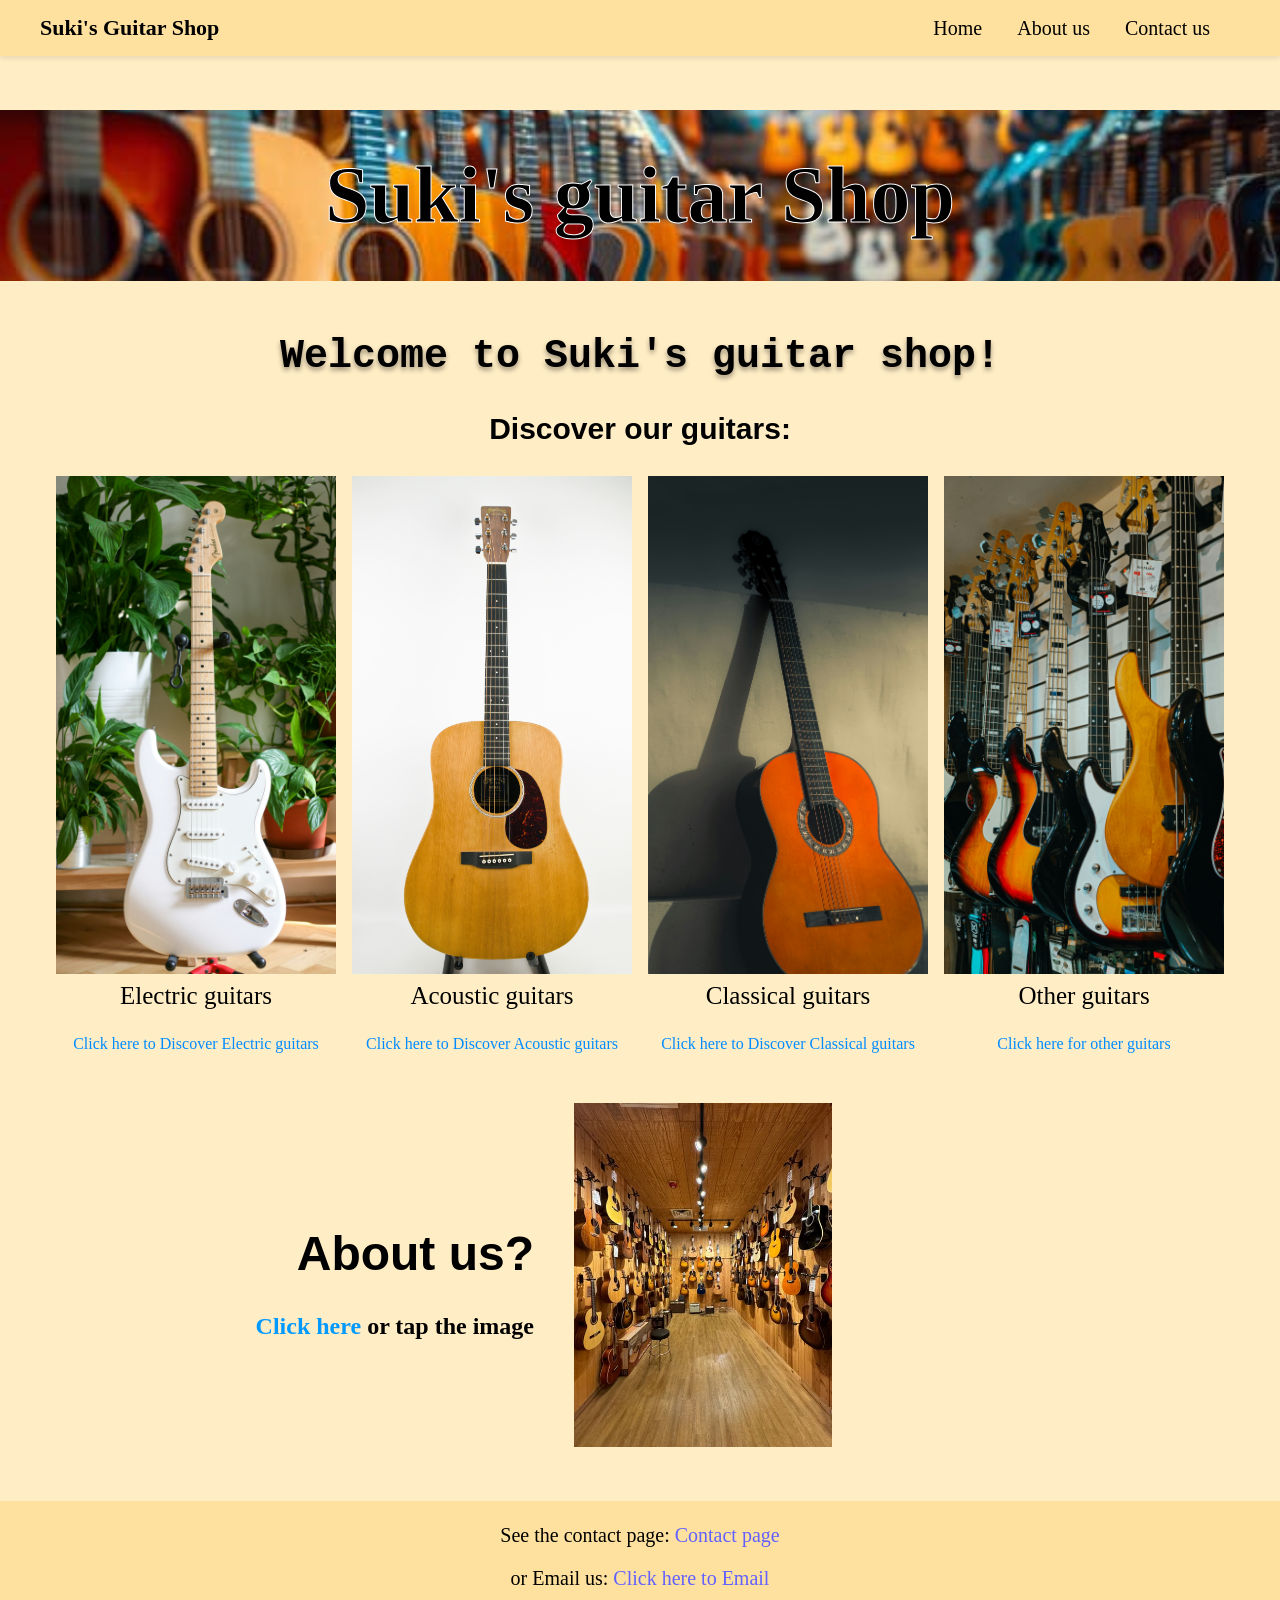
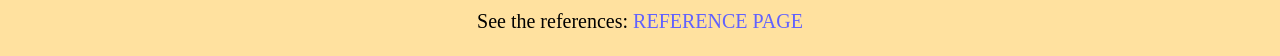
<file: index.html>
<!DOCTYPE html>
<html>
    <head>
        <title>Suki's Guitar Shop - since 2010</title>
        <link rel="stylesheet" href="guitar.css" type="text/css" />
    </head>

<body>
    
    <header class="header">
        <div class="header-container">
            <h1 class="logo"><a href="index.html">Suki's Guitar Shop</a></h1>
            
            <!--The navigation menus-->
            <nav class="nav">
                <ul class="nav-list">
                    <li class="nav-item"><a href="index.html">Home</a></li>
                    <li class="nav-item"><a href="info.html">About us</a></li>
                    <li class="nav-item"><a href="contact.html">Contact us</a></li>
                </ul>
            </nav>
        </div>
    </header>

    <div class="index-instruments">
        <h1>Suki's guitar Shop</h1>
        <h2>Welcome to Suki's guitar shop!</h2>
        <h3>Discover our guitars:</h3>
        <div class="image-list"> <!--I learn how to use class on web-->

            <div class="image-item"> <!--Electric-->
                <a href="electric.html"><img class="image-list-item" src="images/electric.jpg" alt="Electric guitars"></a>
                <p>Electric guitars</p>
                <a href="electric.html">Click here to Discover Electric guitars</a>
            </div>

            <div class="image-item"> <!--Acoustic-->
                <a href="acoustic.html"><img class="image-list-item" src="images/acoustic.jpg" alt="Acoustic guitars"></a>
                <p>Acoustic guitars</p>
                <a href="acoustic.html">Click here to Discover Acoustic guitars</a>
            </div>

            <div class="image-item"> <!--Classical-->
                <a href="classical.html"><img class="image-list-item" src="images/classical.jpg" alt="Classical guitars"></a>
                <p>Classical guitars</p>
                <a href="classical.html">Click here to Discover Classical guitars</a>
            </div>

            <div class="image-item"> <!--Others-->
                <a href="other.html"><img class="image-list-item" src="images/other-bass.jpg" alt="Other guitars"></a>
                <p>Other guitars</p>
                <a href="other.html">Click here for other guitars</a>
            </div>
        </div>
    </div>

    <div class="index-us"><!--navigation to the info page from the index.html-->

        <div class="index-us-texts">
            <h1>About us?</h1>
            <h2><a href="info.html">Click here</a> or tap the image</h2>
        </div>

        <div class="index-us-image">
            <a href="info.html"><img src="images/many-guitars-photo.avif" alt="Our Guitar Shop image"></a>
        </div>

    </div> 

    <div class="footer"><!--Footer starting-->
        <p>See the contact page: <a href="contact.html">Contact page</a></p>
        <p>or Email us: <a href="mailto:sukisguitarshop@mail.com?subject=Contact from Suki's Guitar Shop website">Click here to Email</a></p>
        <p>See the references: <a href="ref.html">REFERENCE PAGE</a></p>
    </div><!--Footer ending-->

</body>
</html>
</file>
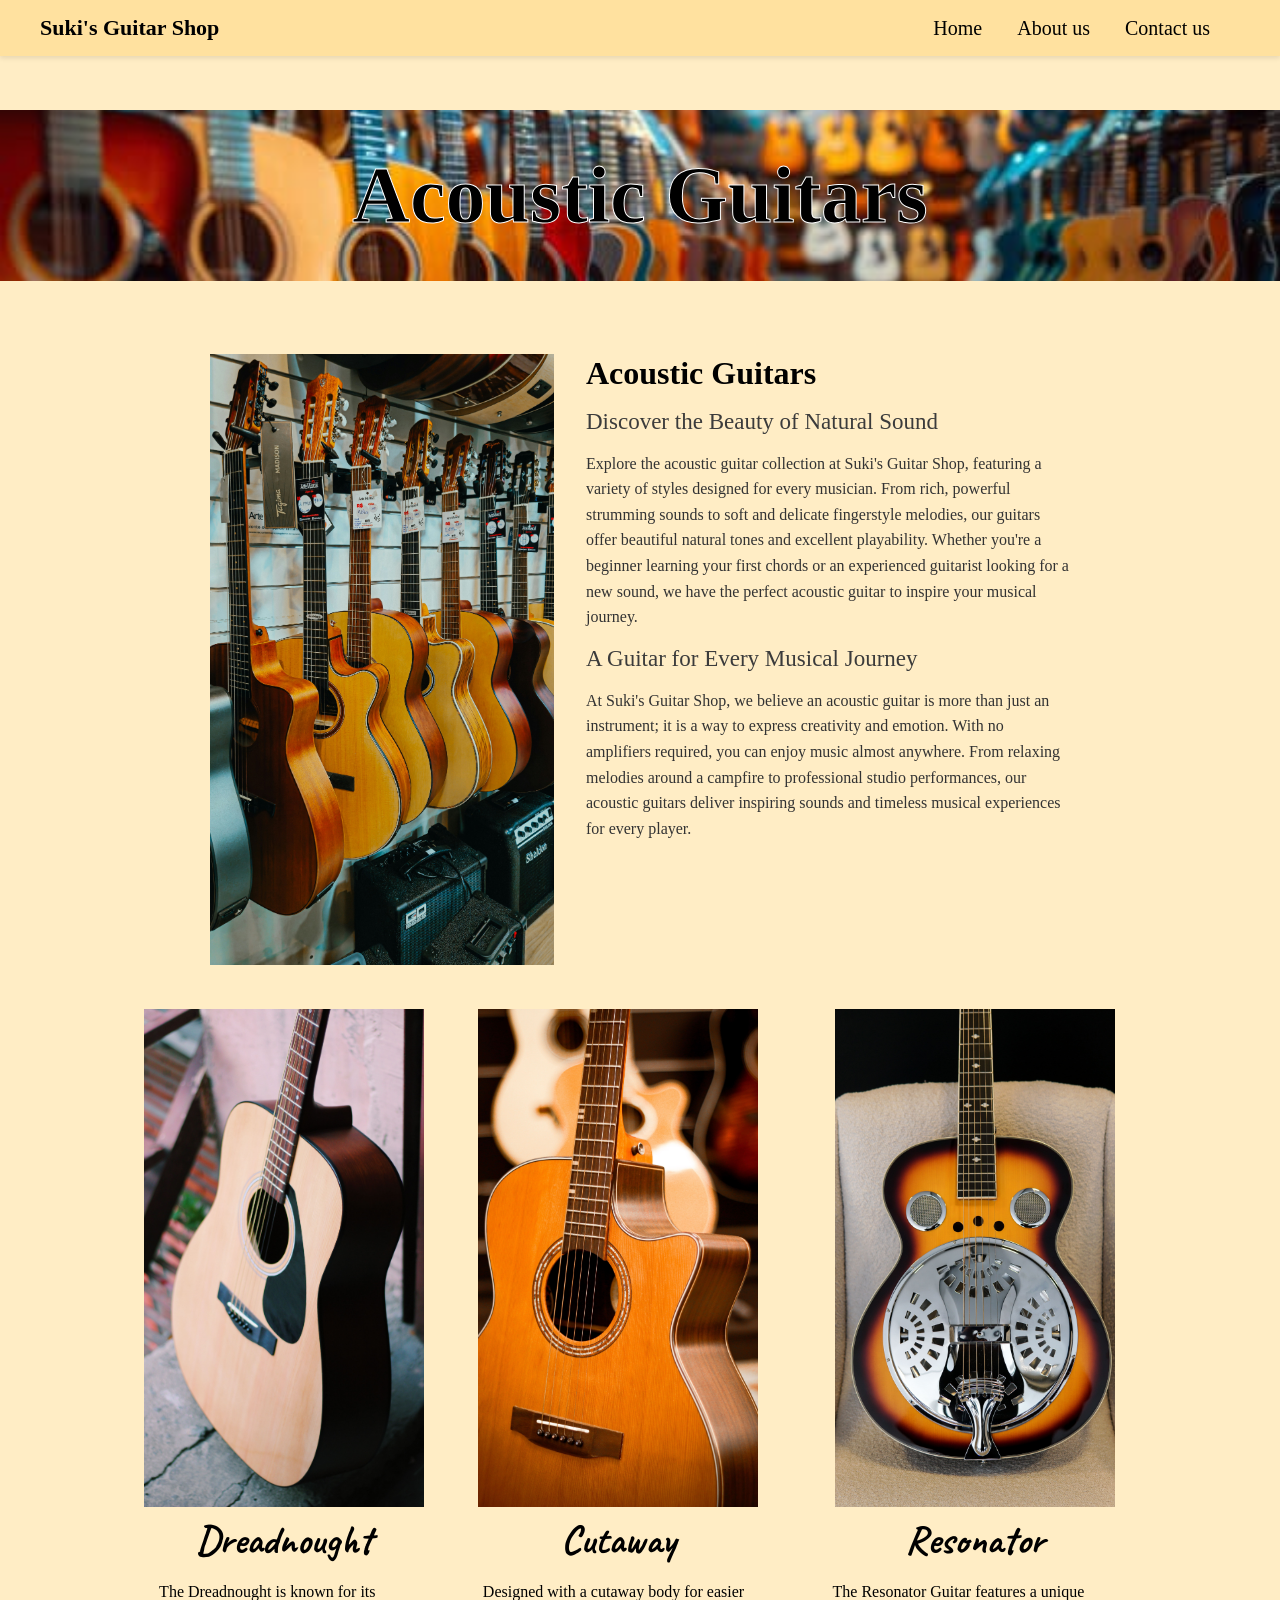
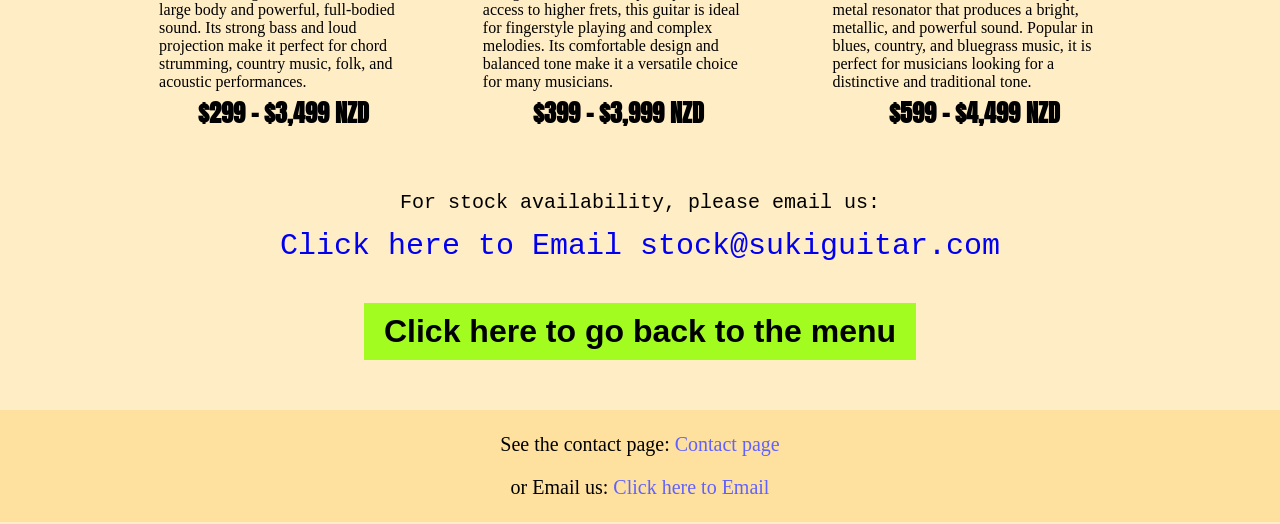
<file: acoustic.html>
<!DOCTYPE html>
<html>
    <head>
        <title>Suki's Guitar Shop - since 2010</title>
        <link rel="stylesheet" href="guitar.css" type="text/css" />

        <!-- import fonts -->
        <link href="https://fonts.googleapis.com/css?family=Anton" rel="stylesheet"> <!--font 1-->
        <link href="https://fonts.googleapis.com/css?family=Caveat" rel="stylesheet"> <!--font 2-->

    </head>

<body>
    <header class="header">
        <div class="header-container">
            <h1 class="logo"><a href="index.html">Suki's Guitar Shop</a></h1>
            
            <!--The navigation menus-->
            <nav class="nav">
                <ul class="nav-list">
                    <li class="nav-item"><a href="index.html">Home</a></li>
                    <li class="nav-item"><a href="info.html">About us</a></li>
                    <li class="nav-item"><a href="contact.html">Contact us</a></li>
                </ul>
            </nav>
        </div>
    </header>

    <div class="index-instruments">
        <h1>Acoustic Guitars</h1>
    </div>

    <div class="image-left-container">
        <img src="images/shop-guitar.jpg" alt="our guitar picture">
        <div class="content-box">
            <h1>Acoustic Guitars</h1>
            <h2>Discover the Beauty of Natural Sound</h2>
            <p>Explore the acoustic guitar collection at Suki's Guitar Shop, featuring a variety of styles designed for every musician. From rich, powerful strumming sounds to soft and delicate fingerstyle melodies, our guitars offer beautiful natural tones and excellent playability. Whether you're a beginner learning your first chords or an experienced guitarist looking for a new sound, we have the perfect acoustic guitar to inspire your musical journey.</p>
            <h2>A Guitar for Every Musical Journey</h2>
            <p>At Suki's Guitar Shop, we believe an acoustic guitar is more than just an instrument; it is a way to express creativity and emotion. With no amplifiers required, you can enjoy music almost anywhere. From relaxing melodies around a campfire to professional studio performances, our acoustic guitars deliver inspiring sounds and timeless musical experiences for every player.</p>
        </div>
    </div>

    <div class="guitars-list">
        <div class="guitars-item">
            <img class="guitars-list-item" src="images/dread-guitar.jpg" alt="Dreadnought"> <!--Change image-->
            <h1>Dreadnought</h1><br>
            <p>The Dreadnought is known for its large body and powerful, full-bodied sound. Its strong bass and loud projection make it perfect for chord strumming, country music, folk, and acoustic performances.</p>
            <h2>$299 - $3,499 NZD</h2>
        </div>

        <div class="guitars-item">
            <img class="guitars-list-item" src="images/cutaway.jpg" alt="Cutaway">
            <h1>Cutaway</h1><br>
            <p>Designed with a cutaway body for easier access to higher frets, this guitar is ideal for fingerstyle playing and complex melodies. Its comfortable design and balanced tone make it a versatile choice for many musicians.</p>
            <h2>$399 - $3,999 NZD</h2>
        </div>

        <div class="guitars-item">
            <img class="guitars-list-item" src="images/reson-gutar.jpg" alt="Resonator">
            <h1>Resonator</h1><br>
            <p>The Resonator Guitar features a unique metal resonator that produces a bright, metallic, and powerful sound. Popular in blues, country, and bluegrass music, it is perfect for musicians looking for a distinctive and traditional tone.</p>
            <h2>$599 - $4,499 NZD</h2>
        </div>
    </div>

    <div class="stock-email">
        <p>For stock availability, please email us:</p><br>
        <p><a href="mailto:stock@sukiguitar.com?subject=Contact from Suki's Guitar Shop website for stock">Click here to Email stock@sukiguitar.com</a></p>
    </div>

    <div class="back-to-menu">
        <h2><a href="index.html">Click here to go back to the menu</a></h2>
    </div>

    <div class="footer"><!--Footer starting-->
        <p>See the contact page: <a href="contact.html">Contact page</a></p>
        <p>or Email us: <a href="mailto:sukisguitarshop@mail.com?subject=Contact from Suki's Guitar Shop website">Click here to Email</a></p>
    </div><!--Footer ending-->
</body>
</html>
</file>
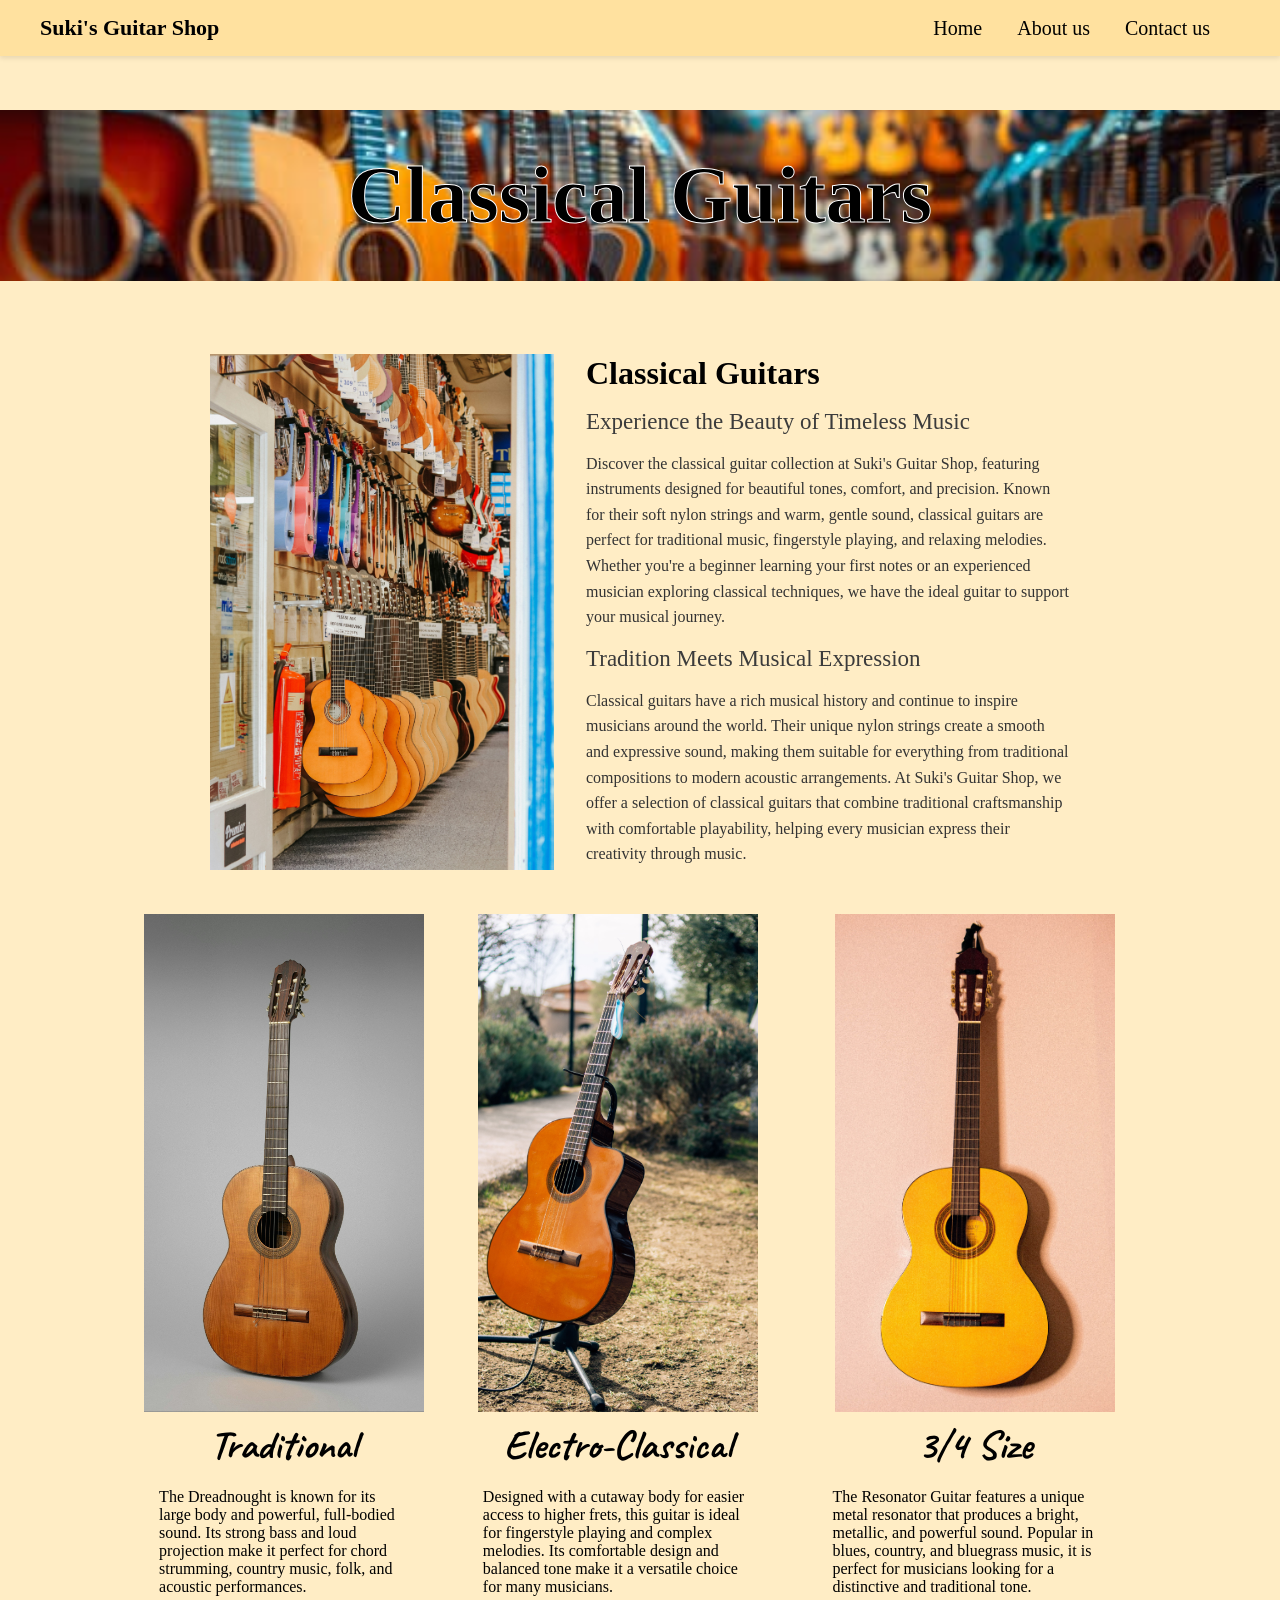
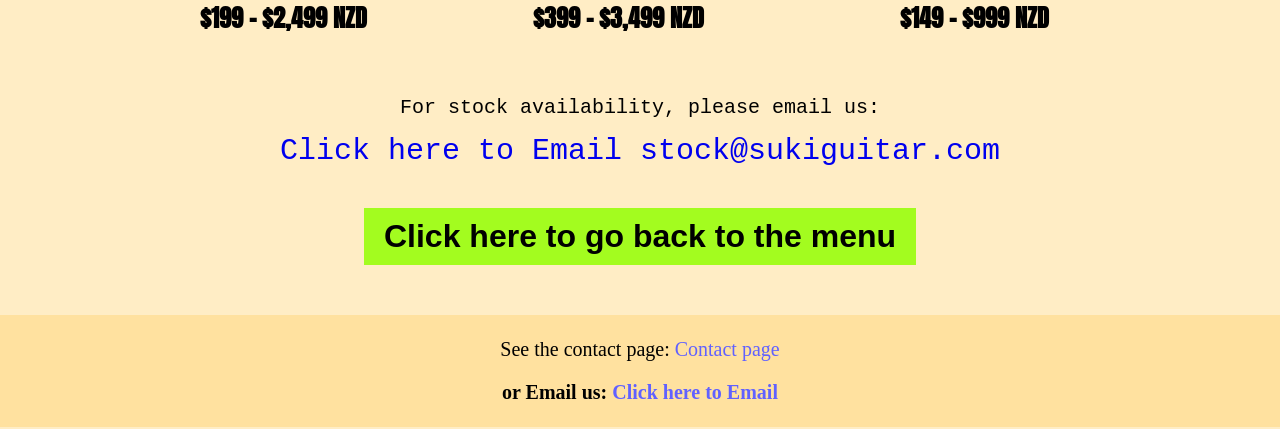
<file: classical.html>
<!DOCTYPE html>
<html>
    <head>
        <title>Suki's Guitar Shop - since 2010</title>
        <link rel="stylesheet" href="guitar.css" type="text/css" />

        <!-- import fonts -->
        <link href="https://fonts.googleapis.com/css?family=Anton" rel="stylesheet"> <!--font 1-->
        <link href="https://fonts.googleapis.com/css?family=Caveat" rel="stylesheet"> <!--font 2-->

    </head>

<body>
    <header class="header">
        <div class="header-container">
            <h1 class="logo"><a href="index.html">Suki's Guitar Shop</a></h1>
            
            <!--The navigation menus-->
            <nav class="nav">
                <ul class="nav-list">
                    <li class="nav-item"><a href="index.html">Home</a></li>
                    <li class="nav-item"><a href="info.html">About us</a></li>
                    <li class="nav-item"><a href="contact.html">Contact us</a></li>
                </ul>
            </nav>
        </div>
    </header>

    <div class="index-instruments">
        <h1>Classical Guitars</h1>
    </div>

    <div class="image-left-container">
        <img src="images/classical-store.jpg" alt="our guitar picture">
        <div class="content-box">
            <h1>Classical Guitars</h1>
            <h2>Experience the Beauty of Timeless Music</h2>
            <p>Discover the classical guitar collection at Suki's Guitar Shop, featuring instruments designed for beautiful tones, comfort, and precision. Known for their soft nylon strings and warm, gentle sound, classical guitars are perfect for traditional music, fingerstyle playing, and relaxing melodies. Whether you're a beginner learning your first notes or an experienced musician exploring classical techniques, we have the ideal guitar to support your musical journey.</p>
            <h2>Tradition Meets Musical Expression</h2>
            <p>Classical guitars have a rich musical history and continue to inspire musicians around the world. Their unique nylon strings create a smooth and expressive sound, making them suitable for everything from traditional compositions to modern acoustic arrangements. At Suki's Guitar Shop, we offer a selection of classical guitars that combine traditional craftsmanship with comfortable playability, helping every musician express their creativity through music.</p>
        </div>
    </div>

    <div class="guitars-list">
        <div class="guitars-item">
            <img class="guitars-list-item" src="images/classical-nice-pic.jpg" alt="Traditional"> <!--Change image-->
            <h1>Traditional</h1><br>
            <p>The Dreadnought is known for its large body and powerful, full-bodied sound. Its strong bass and loud projection make it perfect for chord strumming, country music, folk, and acoustic performances.</p>
            <h2>$199 - $2,499 NZD</h2>
        </div>

        <div class="guitars-item">
            <img class="guitars-list-item" src="images/electroclassic.jpg" alt="Electro-Classical">
            <h1>Electro-Classical</h1><br>
            <p>Designed with a cutaway body for easier access to higher frets, this guitar is ideal for fingerstyle playing and complex melodies. Its comfortable design and balanced tone make it a versatile choice for many musicians.</p>
            <h2>$399 - $3,499 NZD</h2>
        </div>

        <div class="guitars-item">
            <img class="guitars-list-item" src="images/3over2.jpg" alt="3/4 Size">
            <h1>3/4 Size</h1><br>
            <p>The Resonator Guitar features a unique metal resonator that produces a bright, metallic, and powerful sound. Popular in blues, country, and bluegrass music, it is perfect for musicians looking for a distinctive and traditional tone.</p>
            <h2>$149 - $999 NZD</h2>
        </div>
    </div>

    <div class="stock-email">
        <p>For stock availability, please email us:</p><br>
        <p><a href="mailto:stock@sukiguitar.com?subject=Contact from Suki's Guitar Shop website for stocks">Click here to Email stock@sukiguitar.com</a></p>
    </div>

    <div class="back-to-menu">
        <h2><a href="index.html">Click here to go back to the menu</a></h2>
    </div>

    <div class="footer"><!--Footer starting-->
        <p>See the contact page: <a href="contact.html">Contact page</a></p>
        <p><b>or Email us: <a href="mailto:sukisguitarshop@mail.com?subject=Contact from Suki's Guitar Shop website">Click here to Email</a></b></p>
    </div><!--Footer ending-->
</body>
</html>
</file>
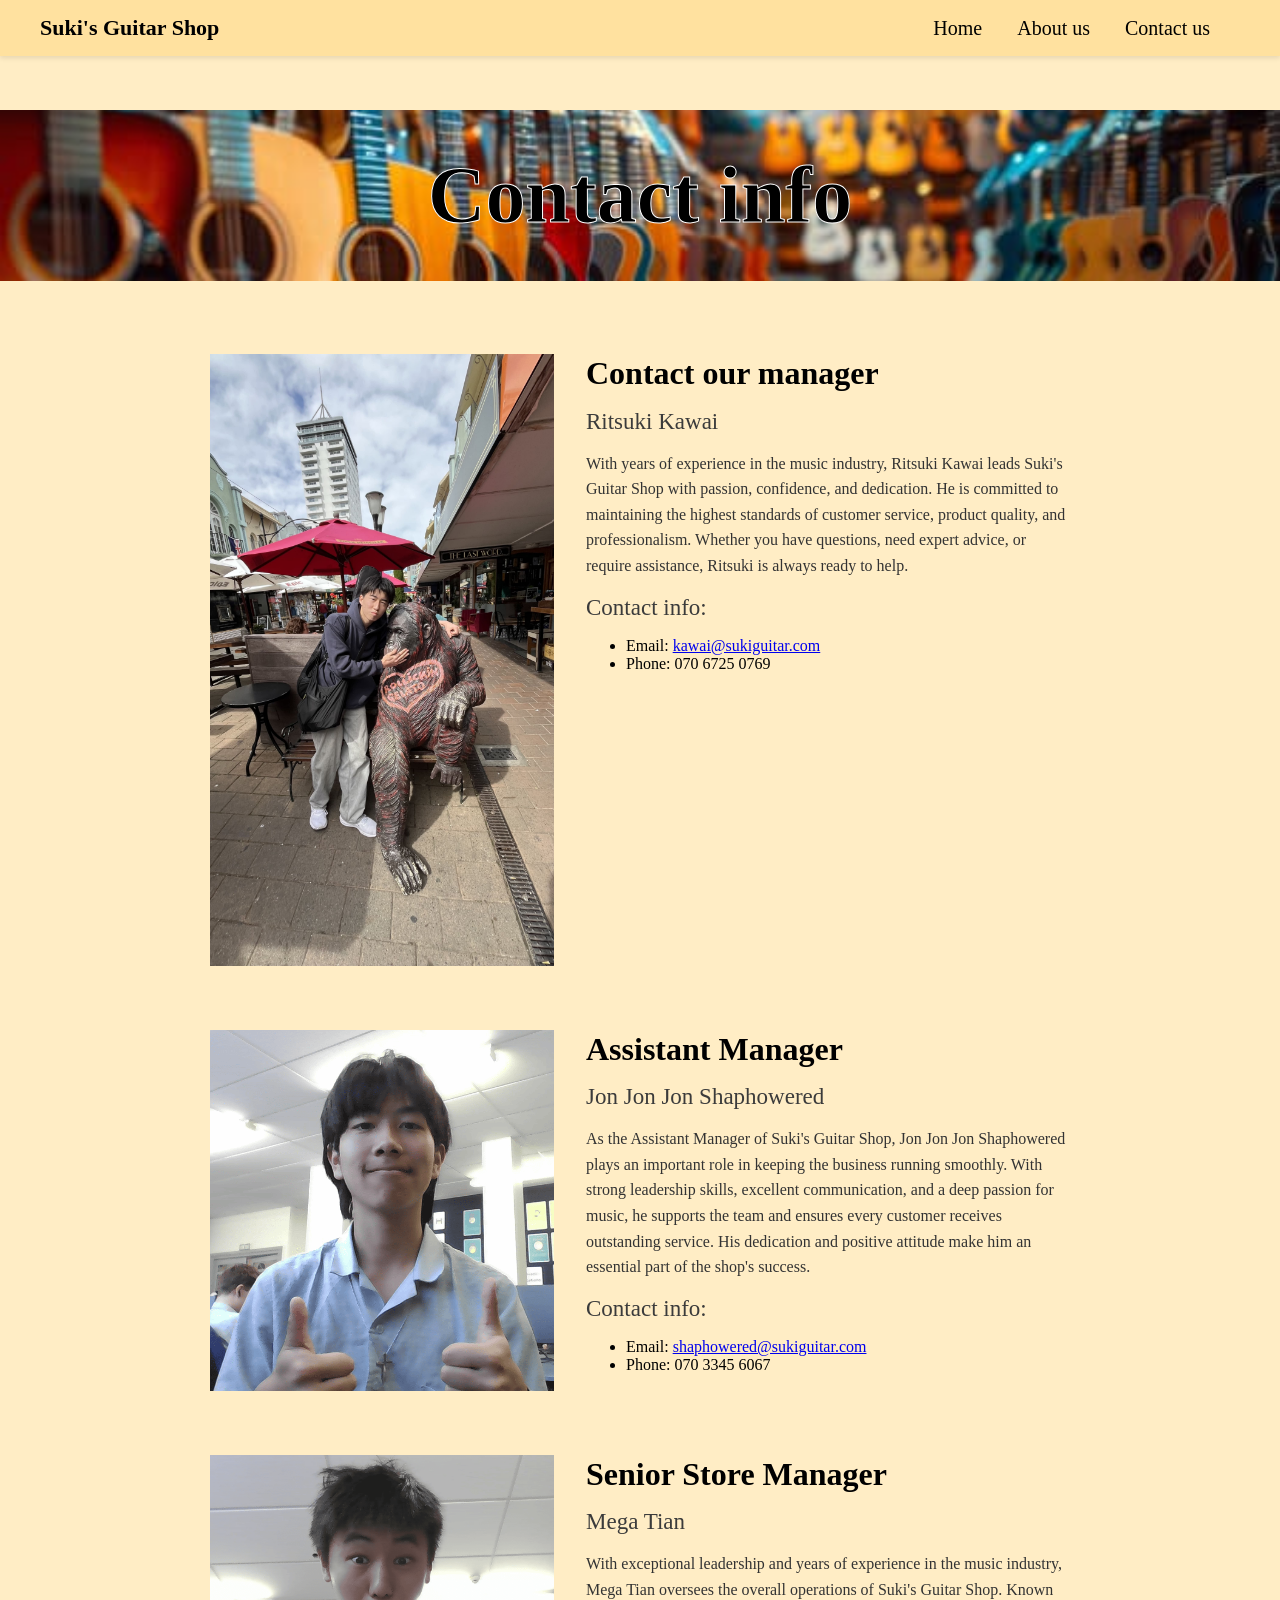
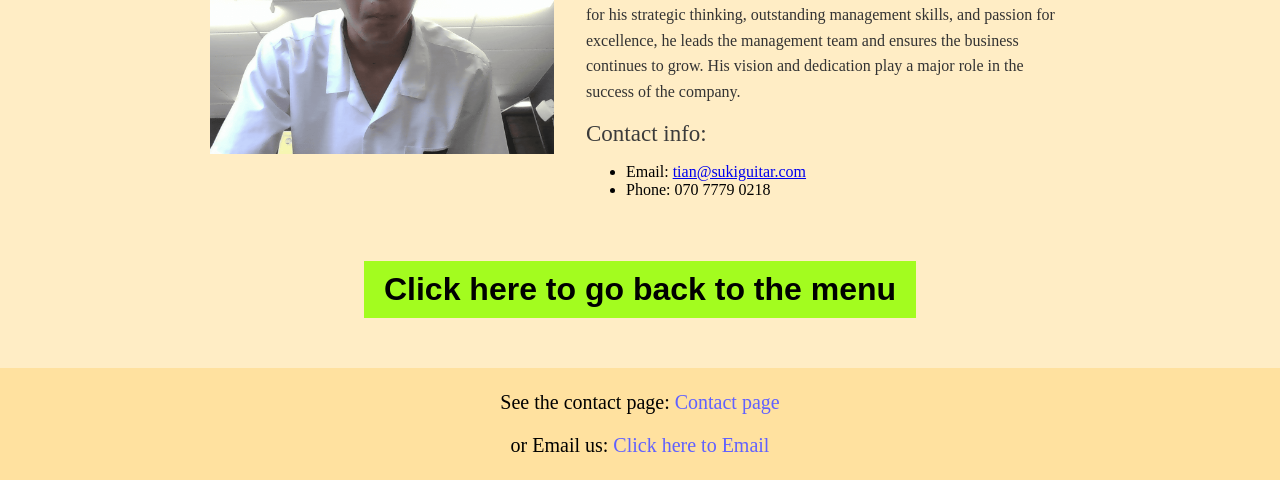
<file: contact.html>
<!DOCTYPE html>
<html>
    <head>
        <title>Suki's Guitar Shop - since 2010</title>
        <link rel="stylesheet" href="guitar.css" type="text/css" />
    </head>

<body>
    <header class="header">
        <div class="header-container">
            <h1 class="logo"><a href="index.html">Suki's Guitar Shop</a></h1>
            
            <!--The navigation menus-->
            <nav class="nav">
                <ul class="nav-list">
                    <li class="nav-item"><a href="index.html">Home</a></li>
                    <li class="nav-item"><a href="info.html">About us</a></li>
                    <li class="nav-item"><a href="contact.html">Contact us</a></li>
                </ul>
            </nav>
        </div>
    </header>

    <div class="index-instruments">
        <h1>Contact info</h1>
    </div>

    <div class="image-left-container">
        <img src="images/suki-picture.jpeg" alt="Ritsuki Kawai">
        <div class="content-box">
            <h1>Contact our manager</h1>
            <h2>Ritsuki Kawai</h2>
            <p>With years of experience in the music industry, Ritsuki Kawai leads Suki's Guitar Shop with passion, confidence, and dedication. He is committed to maintaining the highest standards of customer service, product quality, and professionalism. Whether you have questions, need expert advice, or require assistance, Ritsuki is always ready to help.</p>
            <h2>Contact info:</h2>
            <ul>
                <li>Email: <a href="mailto:kawai@sukiguitar.com?subject=Contact from Suki's Guitar Shop website">kawai@sukiguitar.com</a></li>
                <li>Phone: 070 6725 0769</li>
            </ul>
        </div>
    </div>

    <div class="image-left-container">
        <img src="images/jon.png" alt="Jon Jon Jon Shaphowered">
        <div class="content-box">
            <h1>Assistant Manager</h1>
            <h2>Jon Jon Jon Shaphowered</h2>
            <p>As the Assistant Manager of Suki's Guitar Shop, Jon Jon Jon Shaphowered plays an important role in keeping the business running smoothly. With strong leadership skills, excellent communication, and a deep passion for music, he supports the team and ensures every customer receives outstanding service. His dedication and positive attitude make him an essential part of the shop's success.</p>
            <h2>Contact info:</h2>
            <ul>
                <li>Email: <a href="mailto:shaphowered@sukiguitar.com?subject=Contact from Suki's Guitar Shop website">shaphowered@sukiguitar.com</a></li>
                <li>Phone: 070 3345 6067</li>
            </ul>
        </div>
    </div>

    <div class="image-left-container">
        <img src="images/tian.png" alt="Mega Tian">
        <div class="content-box">
            <h1>Senior Store Manager</h1>
            <h2>Mega Tian</h2>
            <p>With exceptional leadership and years of experience in the music industry, Mega Tian oversees the overall operations of Suki's Guitar Shop. Known for his strategic thinking, outstanding management skills, and passion for excellence, he leads the management team and ensures the business continues to grow. His vision and dedication play a major role in the success of the company.</p>
            <h2>Contact info:</h2>
            <ul>
                <li>Email: <a href="mailto:tian@sukiguitar.com?subject=Contact from Suki's Guitar Shop website">tian@sukiguitar.com</a></li>
                <li>Phone: 070 7779 0218</li>
            </ul>
        </div>
    </div>


    <div class="back-to-menu">
        <h2><a href="index.html">Click here to go back to the menu</a></h2>
    </div>

    <div class="footer"><!--Footer starting-->
        <p>See the contact page: <a href="contact.html">Contact page</a></p>
        <p>or Email us: <a href="mailto:sukisguitarshop@mail.com?subject=Contact from Suki's Guitar Shop website">Click here to Email</a></p>
    </div><!--Footer ending-->
</body>
</html>
</file>
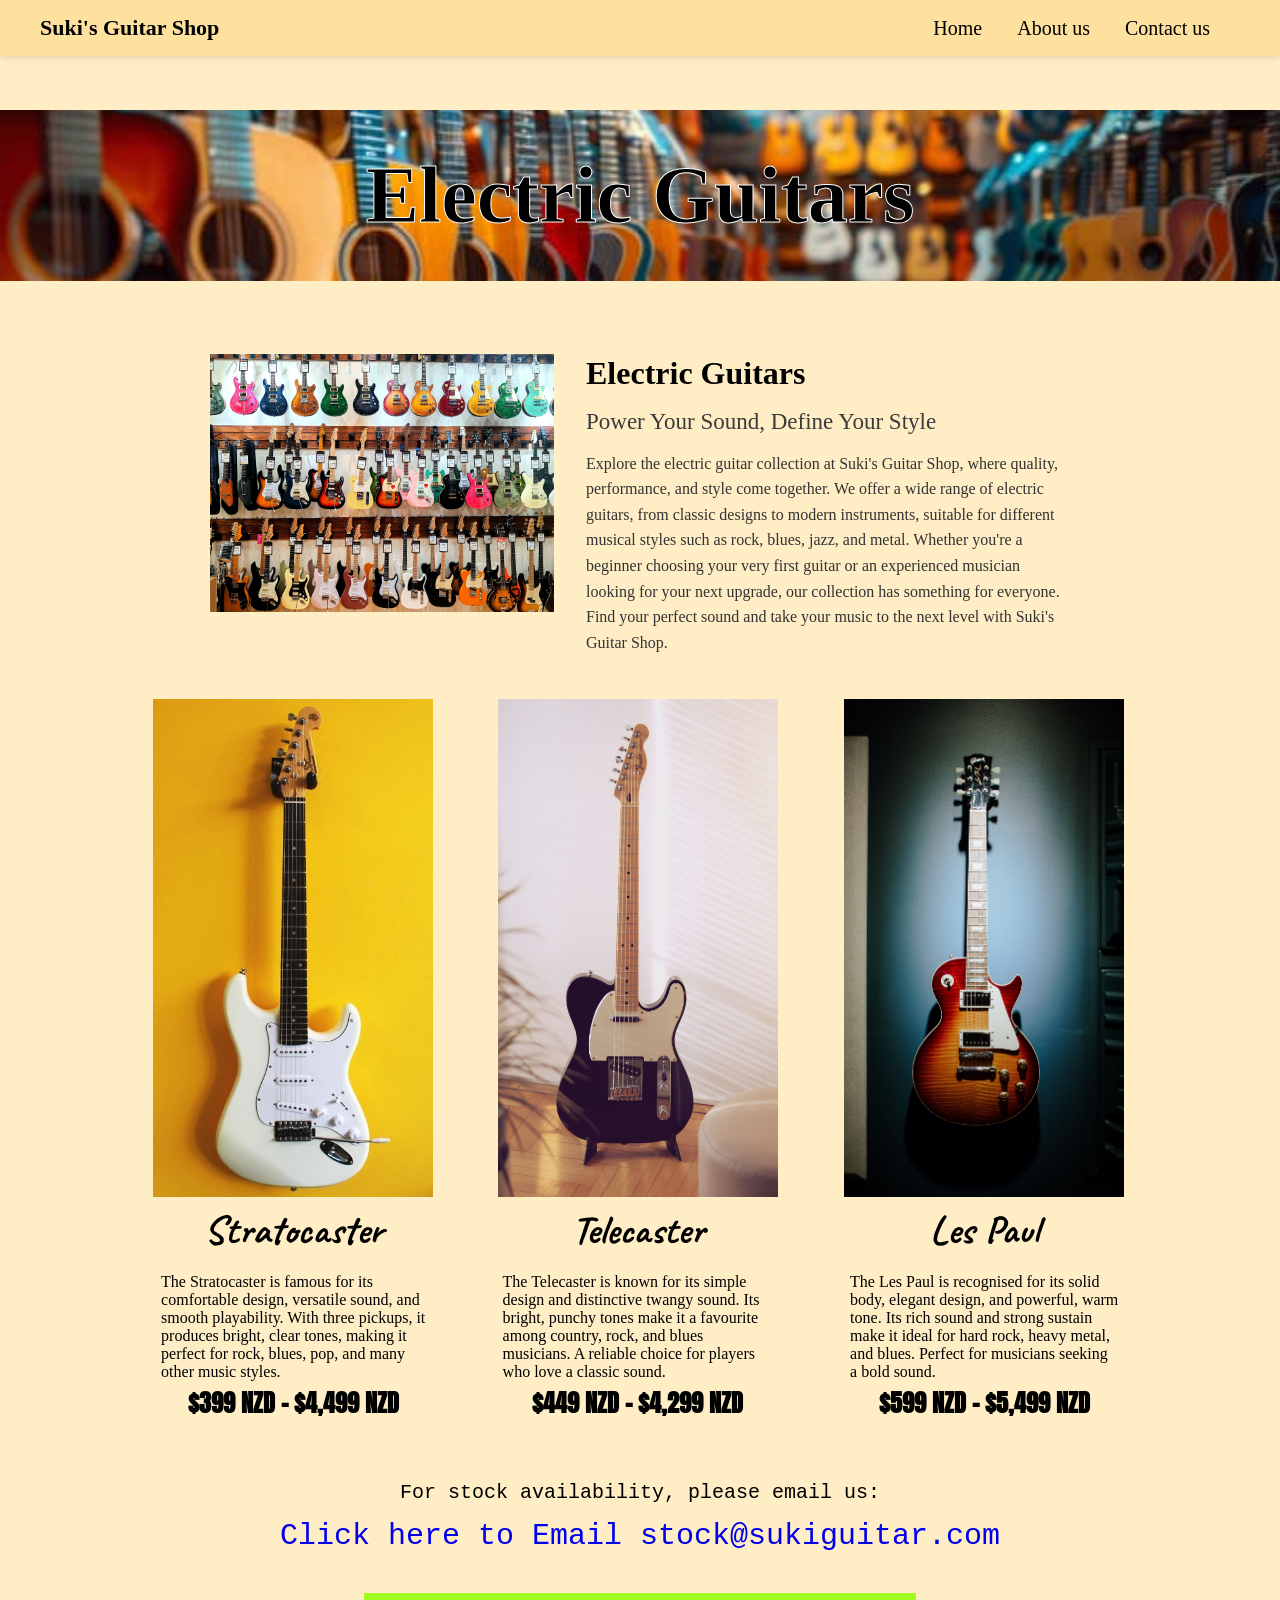
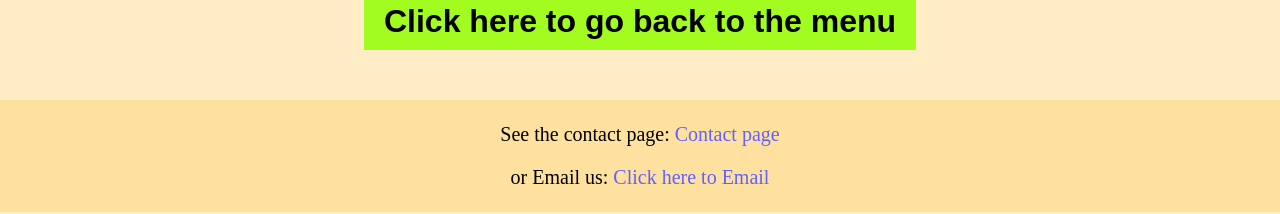
<file: electric.html>
<!DOCTYPE html>
<html>
    <head>
        <title>Suki's Guitar Shop - since 2010</title>
        <link rel="stylesheet" href="guitar.css" type="text/css" />

        <!-- import fonts -->
        <link href="https://fonts.googleapis.com/css?family=Anton" rel="stylesheet"> <!--font 1-->
        <link href="https://fonts.googleapis.com/css?family=Caveat" rel="stylesheet"> <!--font 2-->

    </head>

<body>
    <header class="header">
        <div class="header-container">
            <h1 class="logo"><a href="index.html">Suki's Guitar Shop</a></h1>
            
            <!--The navigation menus-->
            <nav class="nav">
                <ul class="nav-list">
                    <li class="nav-item"><a href="index.html">Home</a></li>
                    <li class="nav-item"><a href="info.html">About us</a></li>
                    <li class="nav-item"><a href="contact.html">Contact us</a></li>
                </ul>
            </nav>
        </div>
    </header>

    <div class="index-instruments">
        <h1>Electric Guitars</h1>
    </div>

    <div class="image-left-container">
        <img src="images/so-many-guitars.jpg" alt="our guitar picture">
        <div class="content-box">
            <h1>Electric Guitars</h1>
            <h2>Power Your Sound, Define Your Style</h2>
            <p>Explore the electric guitar collection at Suki's Guitar Shop, where quality, performance, and style come together. We offer a wide range of electric guitars, from classic designs to modern instruments, suitable for different musical styles such as rock, blues, jazz, and metal. Whether you're a beginner choosing your very first guitar or an experienced musician looking for your next upgrade, our collection has something for everyone. Find your perfect sound and take your music to the next level with Suki's Guitar Shop.</p>
        </div>
    </div>

    <div class="guitars-list"> <!--Electric guitar lists-->
        <div class="guitars-item">
            <img class="guitars-list-item" src="images/strato.jpg" alt="Stratocaster"> <!--Change image-->
            <h1>Stratocaster</h1><br>
            <p>The Stratocaster is famous for its comfortable design, versatile sound, and smooth playability. With three pickups, it produces bright, clear tones, making it perfect for rock, blues, pop, and many other music styles.</p>
            <h2>$399 NZD - $4,499 NZD</h2>
        </div>

        <div class="guitars-item">
            <img class="guitars-list-item" src="images/telecaster.jpg" alt="Telecaster">
            <h1>Telecaster</h1><br>
            <p>The Telecaster is known for its simple design and distinctive twangy sound. Its bright, punchy tones make it a favourite among country, rock, and blues musicians. A reliable choice for players who love a classic sound.</p>
            <h2>$449 NZD - $4,299 NZD</h2>
        </div>

        <div class="guitars-item">
            <img class="guitars-list-item" src="images/lespaul.jpg" alt="Les Paul">
            <h1>Les Paul</h1><br>
            <p>The Les Paul is recognised for its solid body, elegant design, and powerful, warm tone. Its rich sound and strong sustain make it ideal for hard rock, heavy metal, and blues. Perfect for musicians seeking a bold sound.</p>
            <h2>$599 NZD - $5,499 NZD</h2>
        </div>
    </div>

    <div class="stock-email">
        <p>For stock availability, please email us:</p><br>
        <p><a href="mailto:stock@sukiguitar.com?subject=Contact from Suki's Guitar Shop website for stock">Click here to Email stock@sukiguitar.com</a></p>
    </div>

    <div class="back-to-menu">
        <h2><a href="index.html">Click here to go back to the menu</a></h2>
    </div>

    <div class="footer"><!--Footer starting-->
        <p>See the contact page: <a href="contact.html">Contact page</a></p>
        <p>or Email us: <a href="mailto:sukisguitarshop@mail.com?subject=Contact from Suki's Guitar Shop website">Click here to Email</a></p>
    </div><!--Footer ending-->
</body>
</html>
</file>
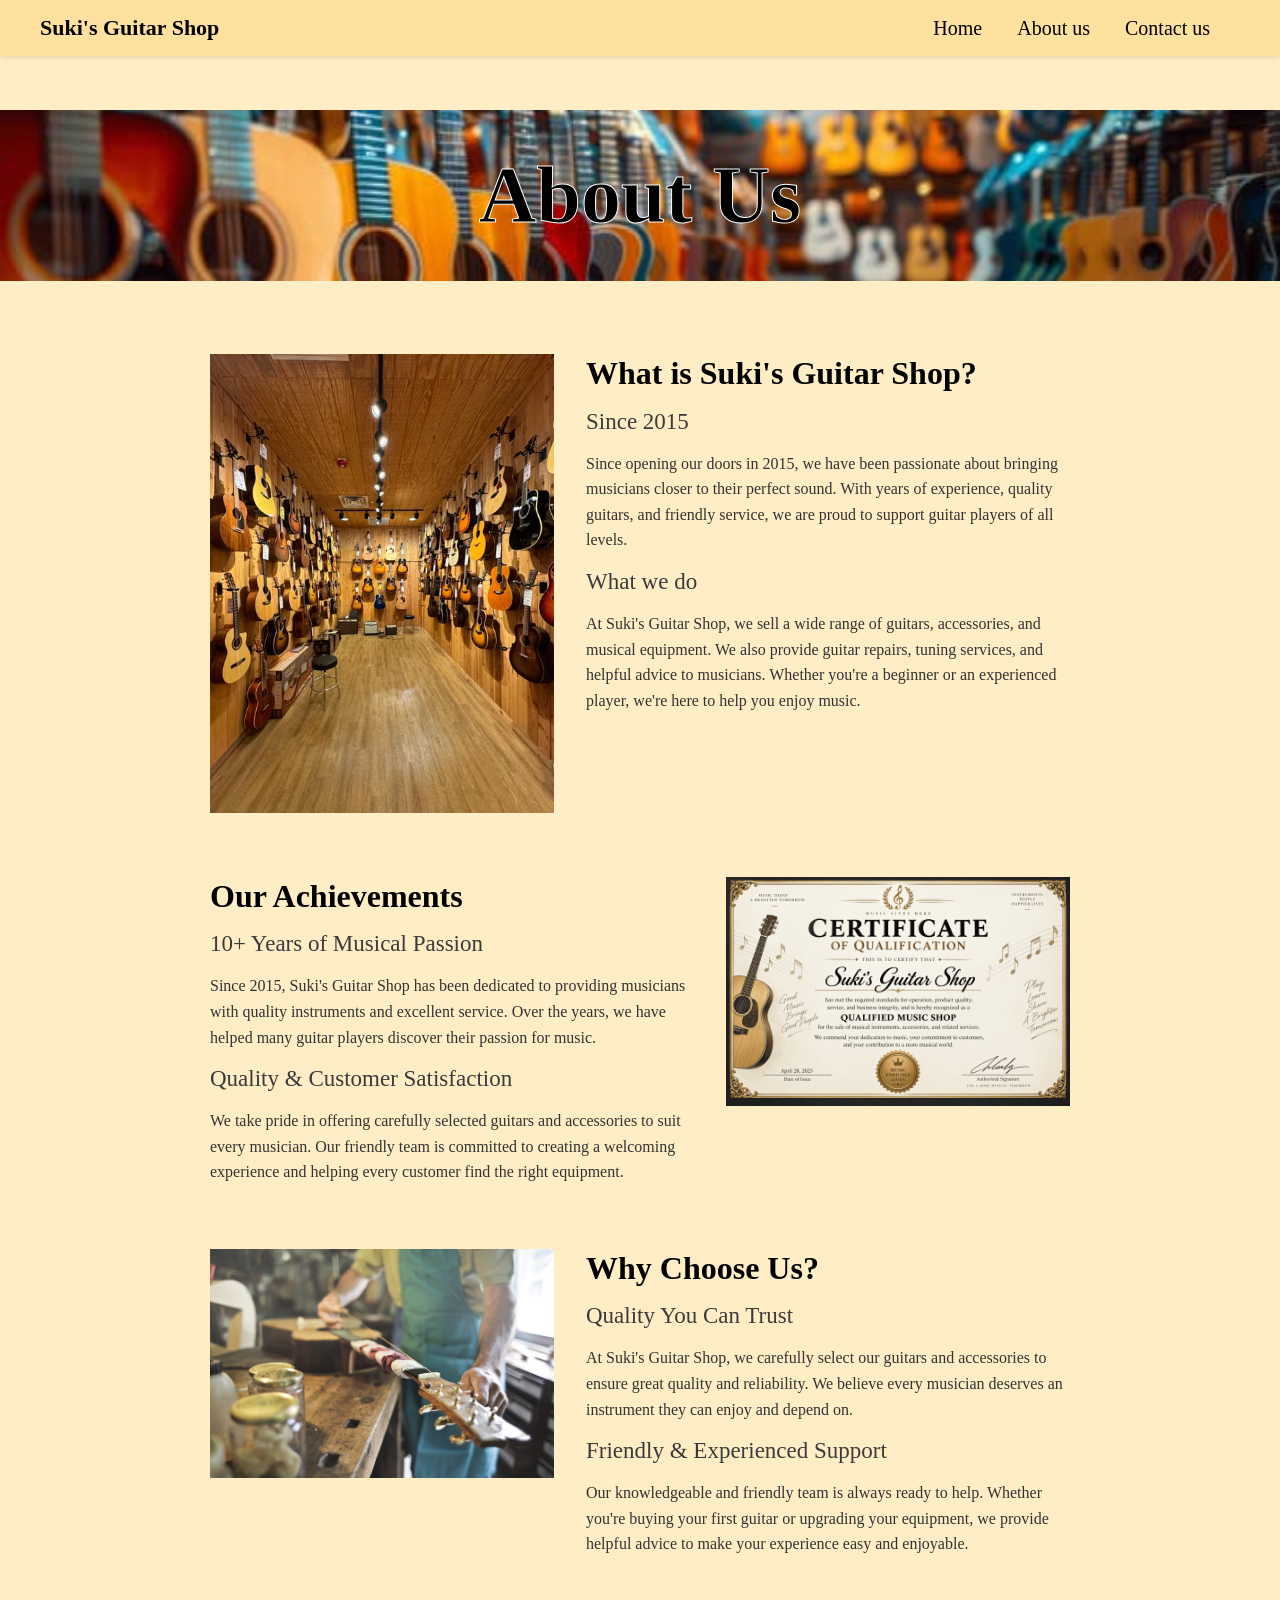
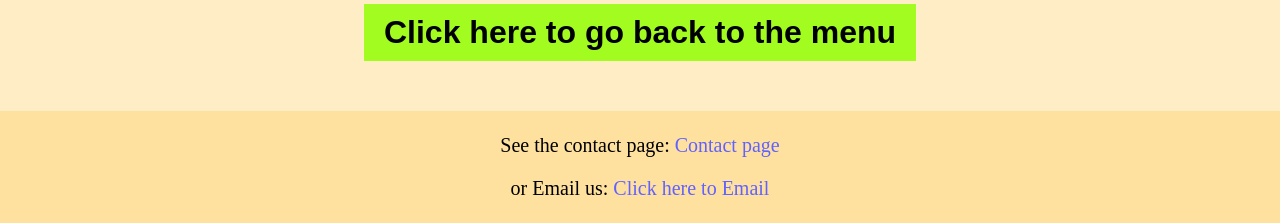
<file: info.html>
<!DOCTYPE html>
<html>
    <head>
        <title>Suki's Guitar Shop - since 2010</title>
        <link rel="stylesheet" href="guitar.css" type="text/css" />
    </head>

<body>
    <header class="header">
        <div class="header-container">
            <h1 class="logo"><a href="index.html">Suki's Guitar Shop</a></h1>
            
            <!--The navigation menus-->
            <nav class="nav">
                <ul class="nav-list">
                    <li class="nav-item"><a href="index.html">Home</a></li>
                    <li class="nav-item"><a href="info.html">About us</a></li>
                    <li class="nav-item"><a href="contact.html">Contact us</a></li>
                </ul>
            </nav>
        </div>
    </header>

    <div class="index-instruments">
        <h1>About Us</h1>
    </div>

    <div class="image-left-container">
        <img src="images/many-guitars-photo.avif" alt="our guitar picture">
        <div class="content-box">
            <h1>What is Suki's Guitar Shop?</h1>
            <h2>Since 2015</h2>
            <p>Since opening our doors in 2015, we have been passionate about bringing musicians closer to their perfect sound. With years of experience, quality guitars, and friendly service, we are proud to support guitar players of all levels.</p>
            <h2>What we do</h2>
            <p>At Suki's Guitar Shop, we sell a wide range of guitars, accessories, and musical equipment. We also provide guitar repairs, tuning services, and helpful advice to musicians. Whether you're a beginner or an experienced player, we're here to help you enjoy music.</p>
        </div>
    </div>

    <div class="image-right-container">
        <div class="content-box">
            <h1>Our Achievements</h1>
            <h2>10+ Years of Musical Passion</h2>
            <p>Since 2015, Suki's Guitar Shop has been dedicated to providing musicians with quality instruments and excellent service. Over the years, we have helped many guitar players discover their passion for music.</p>
            <h2>Quality & Customer Satisfaction</h2>
            <p>We take pride in offering carefully selected guitars and accessories to suit every musician. Our friendly team is committed to creating a welcoming experience and helping every customer find the right equipment.</p>
        </div>
        <img src="images/certificate.png" alt="Achievement sheet">
    </div>

    <div class="image-left-container">
        <img src="images/guitar-fixing.jpg" alt="Guitar Shop Peoples">
        <div class="content-box">
            <h1>Why Choose Us?</h1>
            <h2>Quality You Can Trust</h2>
            <p>At Suki's Guitar Shop, we carefully select our guitars and accessories to ensure great quality and reliability. We believe every musician deserves an instrument they can enjoy and depend on.</p>
            <h2>Friendly & Experienced Support</h2>
            <p>Our knowledgeable and friendly team is always ready to help. Whether you're buying your first guitar or upgrading your equipment, we provide helpful advice to make your experience easy and enjoyable.</p>
        </div>
    </div>

    <div class="back-to-menu">
        <h2><a href="index.html">Click here to go back to the menu</a></h2>
    </div>

    <div class="footer"><!--Footer starting-->
        <p>See the contact page: <a href="contact.html">Contact page</a></p>
        <p>or Email us: <a href="mailto:sukisguitarshop@mail.com?subject=Contact from Suki's Guitar Shop website">Click here to Email</a></p>
    </div><!--Footer ending-->
</body>
</html>
</file>
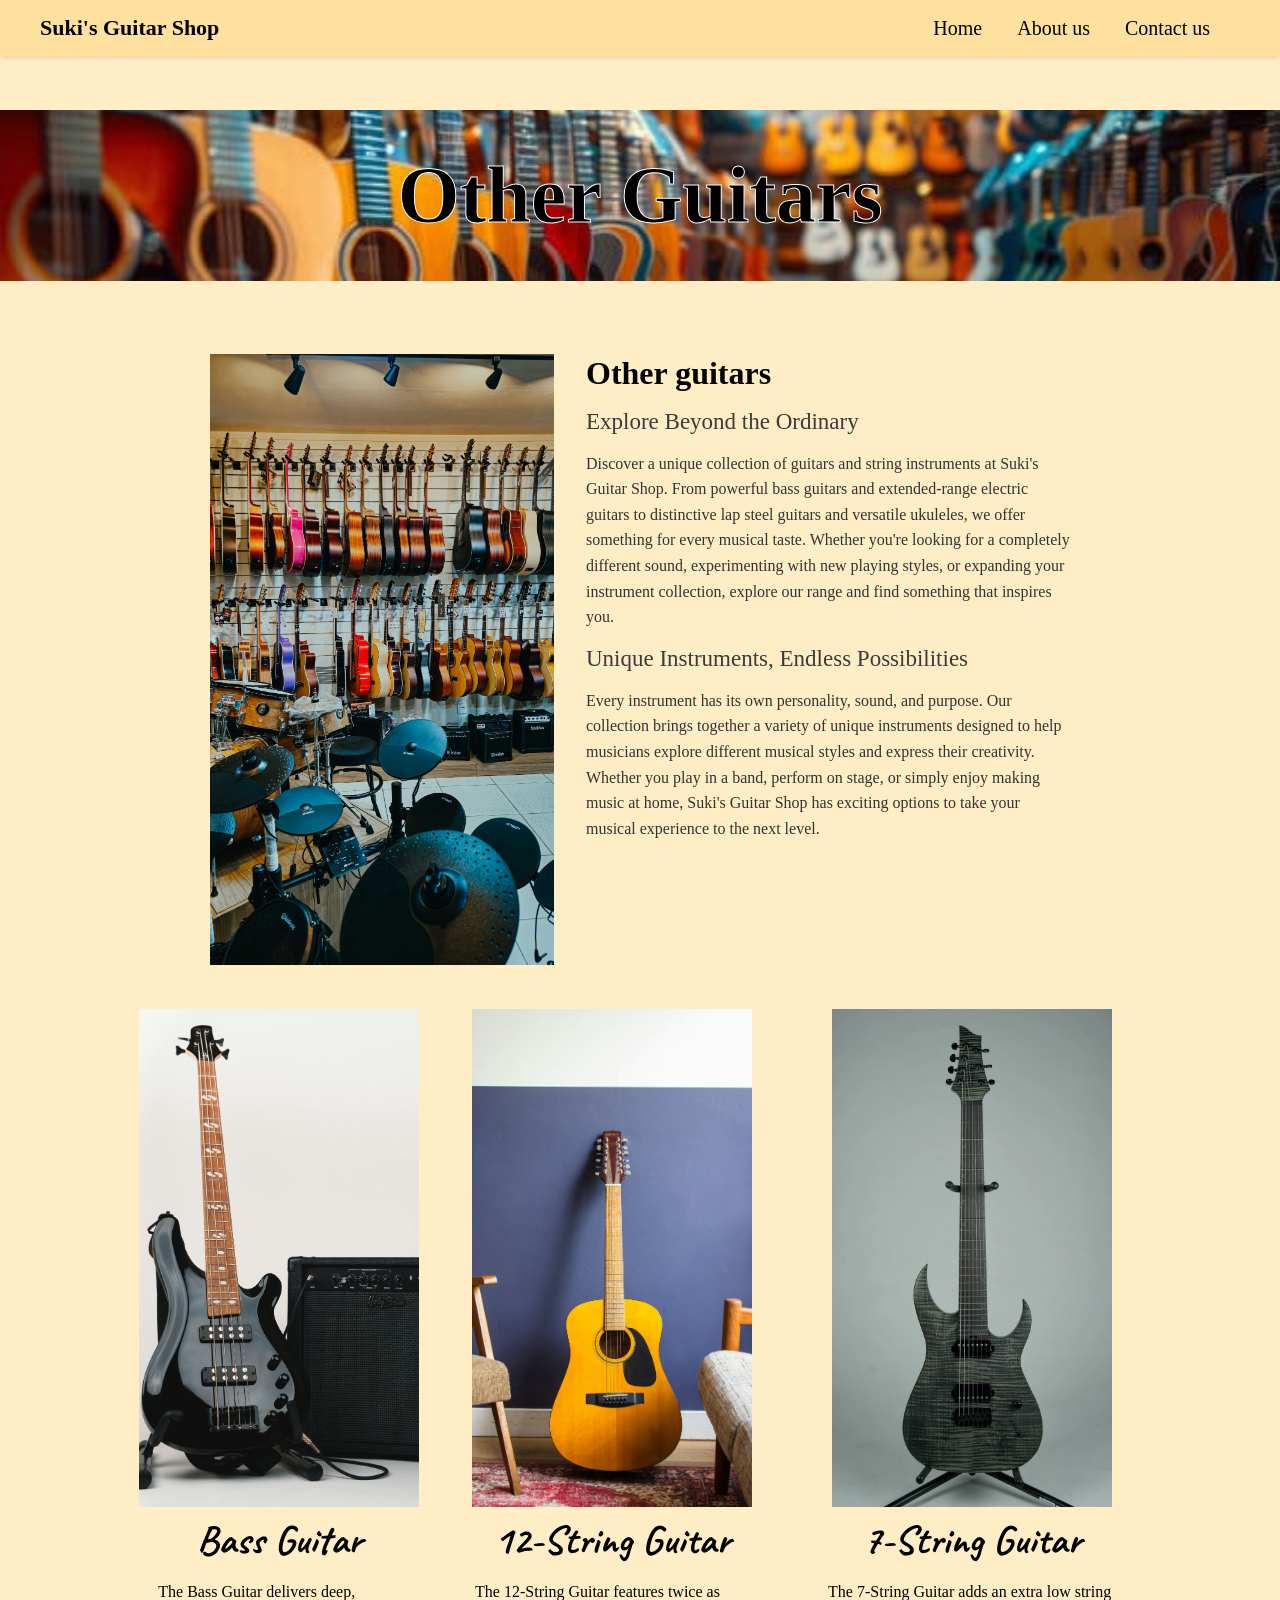
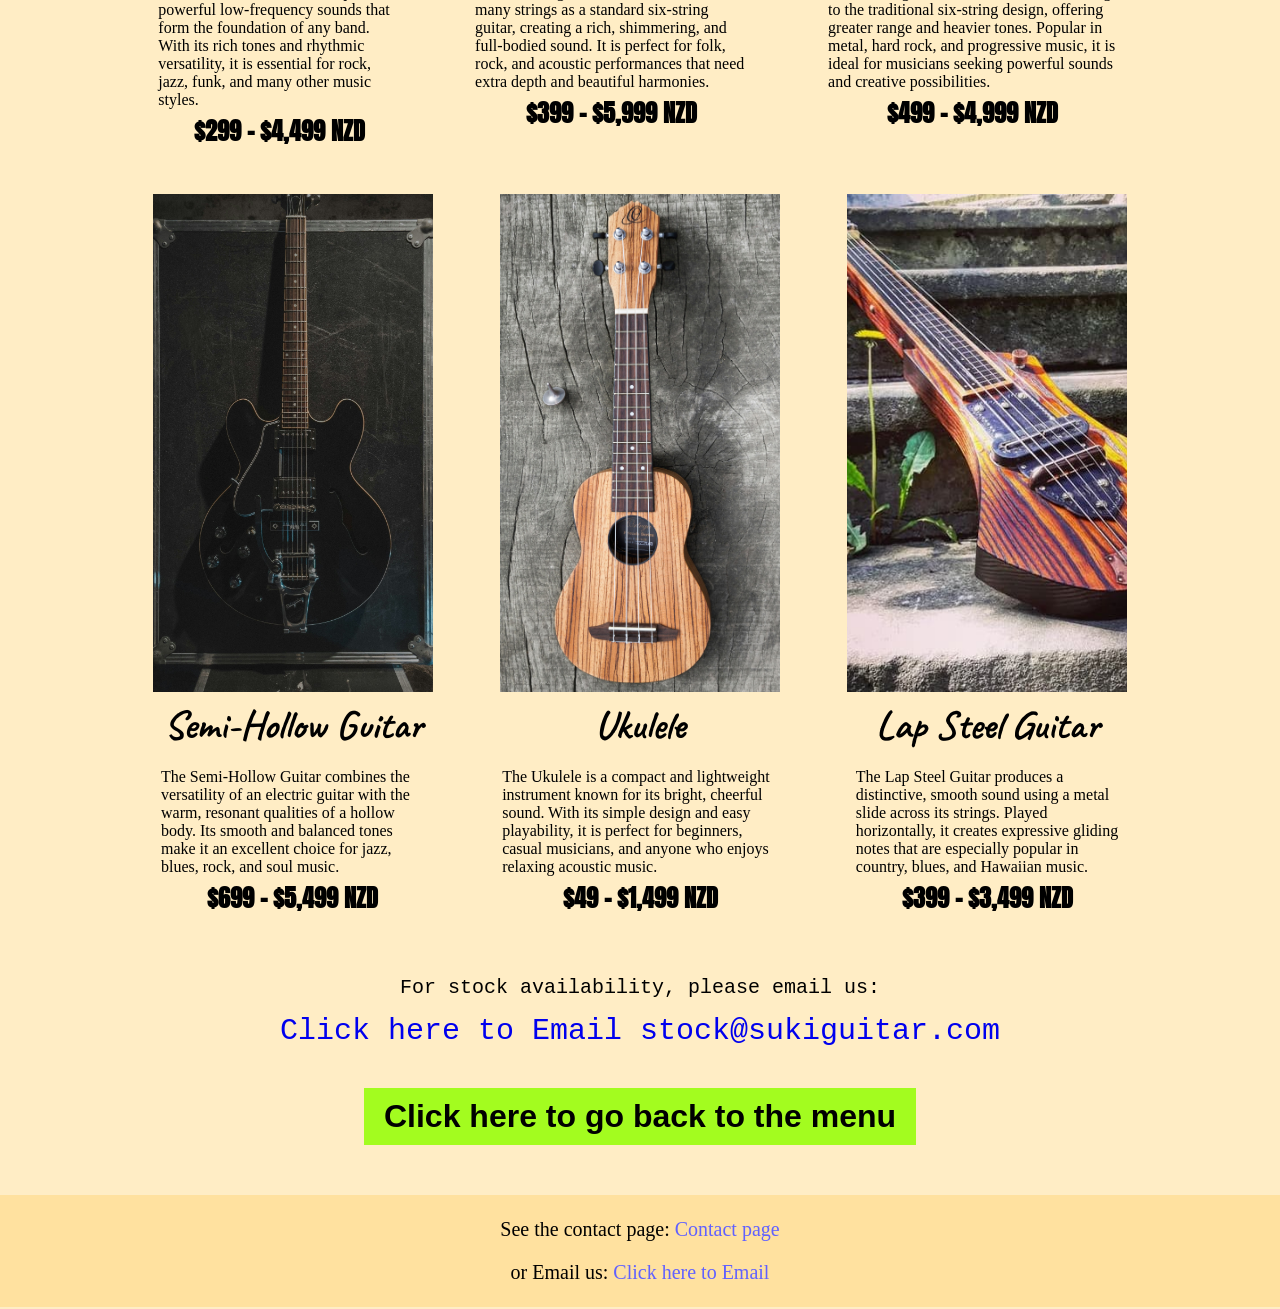
<file: other.html>
<!DOCTYPE html>
<html>
    <head>
        <title>Suki's Guitar Shop - since 2010</title>
        <link rel="stylesheet" href="guitar.css" type="text/css" />

        <!-- import fonts -->
        <link href="https://fonts.googleapis.com/css?family=Anton" rel="stylesheet"> <!--font 1-->
        <link href="https://fonts.googleapis.com/css?family=Caveat" rel="stylesheet"> <!--font 2-->

    </head>

<body>
    <header class="header">
        <div class="header-container">
            <h1 class="logo"><a href="index.html">Suki's Guitar Shop</a></h1>
            
            <!--The navigation menus-->
            <nav class="nav">
                <ul class="nav-list">
                    <li class="nav-item"><a href="index.html">Home</a></li>
                    <li class="nav-item"><a href="info.html">About us</a></li>
                    <li class="nav-item"><a href="contact.html">Contact us</a></li>
                </ul>
            </nav>
        </div>
    </header>

    <div class="index-instruments">
        <h1>Other Guitars</h1>
    </div>

    <div class="image-left-container">
        <img src="images/other-guitar-pic1.jpg" alt="our guitar picture">
        <div class="content-box">
            <h1>Other guitars</h1>
            <h2>Explore Beyond the Ordinary</h2>
            <p>Discover a unique collection of guitars and string instruments at Suki's Guitar Shop. From powerful bass guitars and extended-range electric guitars to distinctive lap steel guitars and versatile ukuleles, we offer something for every musical taste. Whether you're looking for a completely different sound, experimenting with new playing styles, or expanding your instrument collection, explore our range and find something that inspires you.</p>
            <h2>Unique Instruments, Endless Possibilities</h2>
            <p>Every instrument has its own personality, sound, and purpose. Our collection brings together a variety of unique instruments designed to help musicians explore different musical styles and express their creativity. Whether you play in a band, perform on stage, or simply enjoy making music at home, Suki's Guitar Shop has exciting options to take your musical experience to the next level.</p>
        </div>
    </div>

    <div class="guitars-list"> <!-- list one -->
        <div class="guitars-item">
            <img class="guitars-list-item" src="images/bass-guitar-pic1.jpg" alt="bass guitars"> <!--Change image-->
            <h1>Bass Guitar</h1><br>
            <p>The Bass Guitar delivers deep, powerful low-frequency sounds that form the foundation of any band. With its rich tones and rhythmic versatility, it is essential for rock, jazz, funk, and many other music styles.</p>
            <h2>$299 - $4,499 NZD</h2>
        </div>

        <div class="guitars-item">
            <img class="guitars-list-item" src="images/12-string-guitar.jpg" alt="12-String Guitar">
            <h1>12-String Guitar</h1><br>
            <p>The 12-String Guitar features twice as many strings as a standard six-string guitar, creating a rich, shimmering, and full-bodied sound. It is perfect for folk, rock, and acoustic performances that need extra depth and beautiful harmonies.</p>
            <h2>$399 - $5,999 NZD</h2>
        </div>

        <div class="guitars-item">
            <img class="guitars-list-item" src="images/7-string-gutiar.jpg" alt="7-String Guitar">
            <h1>7-String Guitar</h1><br>
            <p>The 7-String Guitar adds an extra low string to the traditional six-string design, offering greater range and heavier tones. Popular in metal, hard rock, and progressive music, it is ideal for musicians seeking powerful sounds and creative possibilities.</p>
            <h2>$499 - $4,999 NZD</h2>
        </div>
    </div>

    <div class="guitars-list"> <!-- list two -->
        <div class="guitars-item">
            <img class="guitars-list-item" src="images/semi-hollow.jpg" alt="Semi-Hollow Guitar"> <!--Change image-->
            <h1>Semi-Hollow Guitar</h1><br>
            <p>The Semi-Hollow Guitar combines the versatility of an electric guitar with the warm, resonant qualities of a hollow body. Its smooth and balanced tones make it an excellent choice for jazz, blues, rock, and soul music.</p>
            <h2>$699 - $5,499 NZD</h2>
        </div>

        <div class="guitars-item">
            <img class="guitars-list-item" src="images/ukulele-pic.jpg" alt="Ukulele">
            <h1>Ukulele</h1><br>
            <p>The Ukulele is a compact and lightweight instrument known for its bright, cheerful sound. With its simple design and easy playability, it is perfect for beginners, casual musicians, and anyone who enjoys relaxing acoustic music.</p>
            <h2>$49 - $1,499 NZD</h2>
        </div>

        <div class="guitars-item">
            <img class="guitars-list-item" src="images/lap-string.jpg" alt="Lap Steel Guitar">
            <h1>Lap Steel Guitar</h1><br>
            <p>The Lap Steel Guitar produces a distinctive, smooth sound using a metal slide across its strings. Played horizontally, it creates expressive gliding notes that are especially popular in country, blues, and Hawaiian music.</p>
            <h2>$399 - $3,499 NZD</h2>
        </div>
    </div>

    <div class="stock-email">
        <p>For stock availability, please email us:</p><br>
        <p><a href="mailto:stock@sukiguitar.com?subject=Contact from Suki's Guitar Shop website for stocks">Click here to Email stock@sukiguitar.com</a></p>
    </div>

    <div class="back-to-menu">
        <h2><a href="index.html">Click here to go back to the menu</a></h2>
    </div>

    <div class="footer"><!--Footer starting-->
        <p>See the contact page: <a href="contact.html">Contact page</a></p>
        <p>or Email us: <a href="mailto:sukisguitarshop@mail.com?subject=Contact from Suki's Guitar Shop website">Click here to Email</a></p>
    </div><!--Footer ending-->
</body>
</html>
</file>
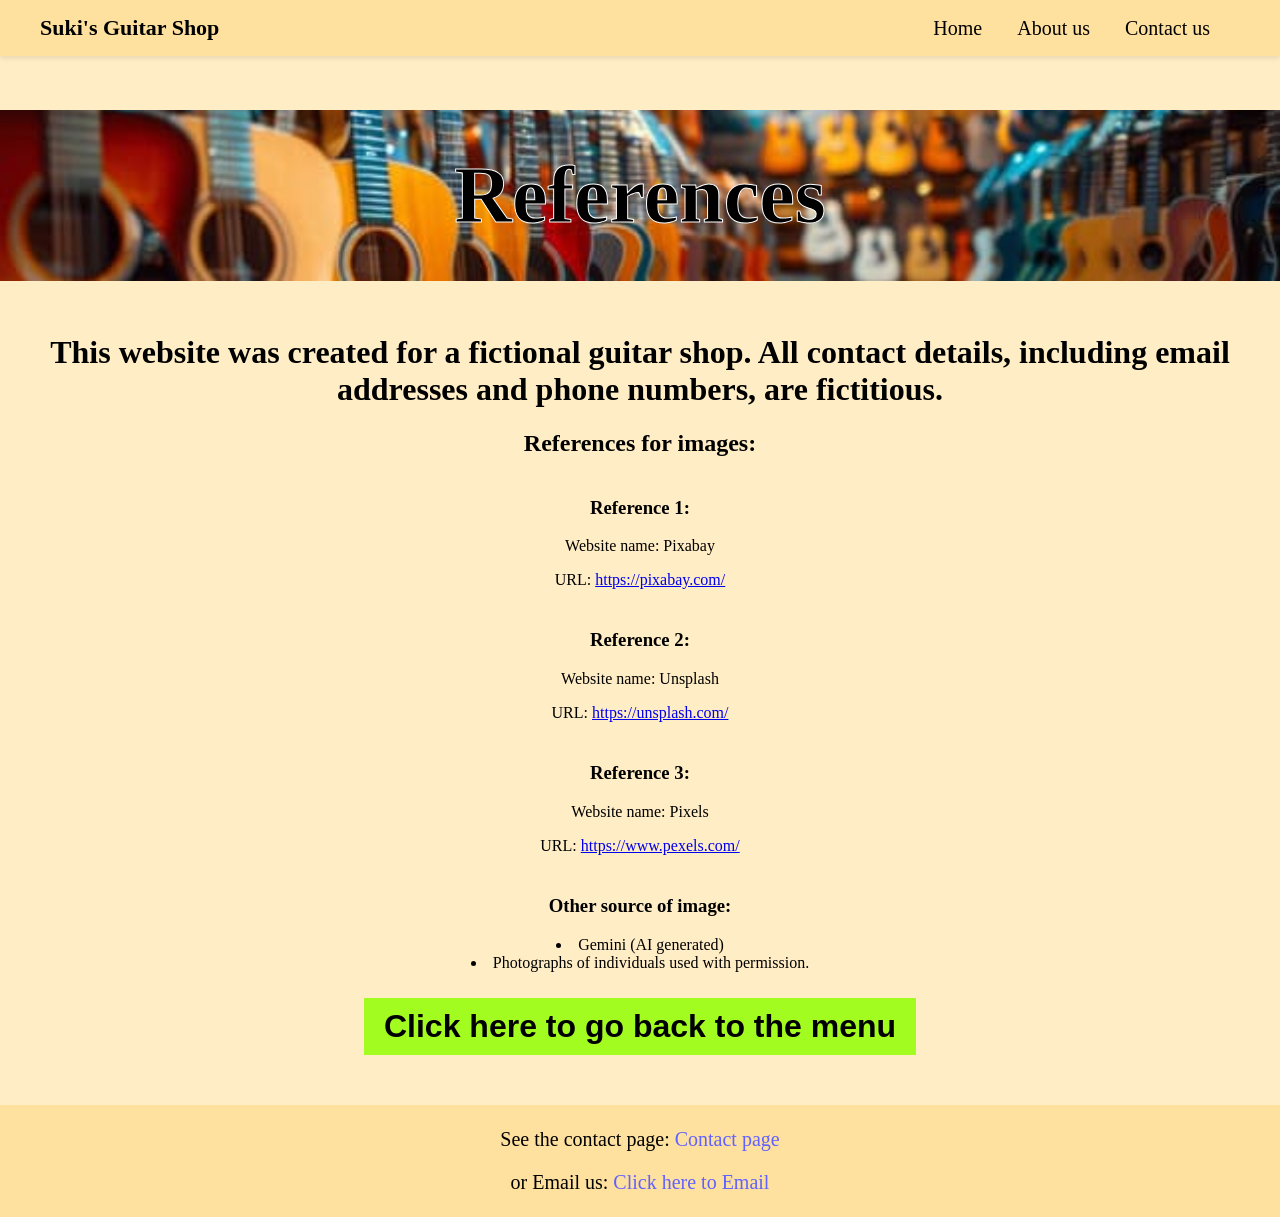
<file: ref.html>
<!DOCTYPE html>
<html>
    <head>
        <title>Suki's Guitar Shop - since 2010</title>
        <link rel="stylesheet" href="guitar.css" type="text/css" />
    </head>

<body>
    <header class="header">
        <div class="header-container">
            <h1 class="logo"><a href="index.html">Suki's Guitar Shop</a></h1>
            
            <!--The navigation menus-->
            <nav class="nav">
                <ul class="nav-list">
                    <li class="nav-item"><a href="index.html">Home</a></li>
                    <li class="nav-item"><a href="info.html">About us</a></li>
                    <li class="nav-item"><a href="contact.html">Contact us</a></li>
                </ul>
            </nav>
        </div>
    </header>

    <div class="index-instruments">
        <h1>References</h1>
    </div>

    <div class="references">
        <h1>This website was created for a fictional guitar shop. All contact details, including email addresses and phone numbers, are fictitious.</h1>
        <h2>References for images:</h2>

        <div class="ref-box">
            <h3>Reference 1:</h3>
            <p>Website name: Pixabay</p>
            <p>URL: <a href="https://pixabay.com/">https://pixabay.com/</a></p>
        </div>

        <div class="ref-box">
            <h3>Reference 2:</h3>
            <p>Website name: Unsplash</p>
            <p>URL: <a href="https://unsplash.com/">https://unsplash.com/</a></p>
        </div>

        <div class="ref-box">
            <h3>Reference 3:</h3>
            <p>Website name: Pixels</p>
            <p>URL: <a href="https://www.pexels.com/">https://www.pexels.com/</a></p>
        </div>

        <div class="ref-under">
            <h3>Other source of image:</h3>
            <ul>
                <li>Gemini (AI generated)</li>
                <li>Photographs of individuals used with permission.</li>
            </ul>
        </div>
    </div>

    <div class="back-to-menu">
        <h2><a href="index.html">Click here to go back to the menu</a></h2>
    </div>

    <div class="footer"><!--Footer starting-->
        <p>See the contact page: <a href="contact.html">Contact page</a></p>
        <p>or Email us: <a href="mailto:sukisguitarshop@mail.com?subject=Contact from Suki's Guitar Shop website">Click here to Email</a></p>
    </div><!--Footer ending-->
</body>
</html>
</file>
<file: guitar.css>
body {
    background-color: rgb(255, 237, 197);
    margin: 0;
    font-family: Georgia, 'Times New Roman', Times, serif
}

.header {
    background-color: rgb(255, 225, 159);
    color: #fff;
    padding: 15px 30px;
    box-shadow: 0 2px 5px rgba(0, 0, 0, 0.1); /*I look up on internet how to do this because this is cool*/
    position: sticky;
    top: 0;
    z-index: 1000;
}

.header-container {
    max-width: 1200px;
    margin: 0 auto;
    display: flex;
    justify-content: space-between;
    align-items: center;
}

.logo {
    margin: 0;
    font-size: 22px;
}

.logo a {
    color: black;
    /*-webkit-text-stroke: #ffffff 0.35px;*/
    text-decoration: none;
}

.nav-list {
    list-style: none;
    margin: 0;
    display: flex;
    gap: 35px; 
    padding-right: 30px;
}

.nav-item a {
  color: #000000;
  text-decoration: none;
  font-size: 20px;
}

.nav-item a:hover, .nav-item a:active{
  color: blue;
  text-decoration: underline;
}

.index-instruments h1 {
    font-family: "Copperplate Gothic", Copperplate Gothic Light, fantasy;
    color: rgb(0, 0, 0);
    font-size: 80px;
    text-align: center;
    -webkit-text-stroke: 1px white; /*I found out that webkit is very usefull*/
    padding-top: 0.5em; /*em means 0.5 times the original size idk*/
    padding-bottom: 0.5em;
    background-image: url(images/many-guitars-1.jpg);
    background-position: center;
    background-size: cover;
    background-repeat: no-repeat;
}

.index-instruments h2 {
    font-family: 'Courier New', Courier, Lucida Sans Typewriter, Lucida Typewriter monospace;
    color: black;
    font-size: 40px;
    text-decoration: wavy;
    text-align: center;
    text-shadow: 0 3px 5px rgba(0, 0, 0, 0.40);
}

.index-instruments h3 {
    font-family: Helvetica Neue, Helvetica, Arial, sans-serif;
    text-align: center;
    font-size: 30px;
}

.image-list {
    display: flex;
    justify-content: center;
    gap: 16px;
}

.image-item {
    display: flex;
    flex-direction: column;
    align-items: center;
}

.image-item p {
    margin-top: 8px;
    font-size: 25px;
    color: black;
}

.image-item a:link, .image-item a:visited {
    color: rgb(0, 140, 255);
    text-decoration: none;
}

.image-item a:hover, .image-item a:active {
    color: blue;
    text-decoration: underline;
}

.image-list-item {
    aspect-ratio: 9 / 16;
    object-fit: cover;
    width: 280px;
    max-width: 100%;
    height: auto;
    display: block;
}

.index-us {
    display: flex;
    align-items: center;
    gap: 40px;
    max-width: 900px;
    margin: 50px auto;
    padding: 0 20px;
}

.index-us-texts {
    flex: 1;
}

.index-us-texts h2 {
    text-align: right;
}

.index-us-texts h1 {
    text-align: right;
    font-family: 'Segoe UI', Tahoma, Geneva, Verdana, sans-serif;
    font-size: 48px;
}

.index-us-texts a:hover {
    color: blue;
    text-decoration: underline;
}

.index-us-texts a {
    color: rgb(0, 153, 255);
    text-decoration: none;
}

.index-us-image {
    flex: 1.5;
}

.index-us-image img {
    width: 50%;
    height: auto;
}

.back-to-menu a {
    display: inline-block;
    background: rgb(163, 252, 31);
    color: #000000;
    padding: 10px 20px;
    text-decoration: none;
}

.back-to-menu h2 {
    font-family: 'Franklin Gothic Medium', 'Arial Narrow', Arial, sans-serif;
    text-align: center;
    font-size: 32px;
}

.back-to-menu a:hover {
    display: inline-block;
    background: rgb(202, 255, 122);
    color: #000000;
    padding: 10px 20px;
    text-decoration: none;
}

.footer {
    text-align: center;
    background-color: rgb(255, 225, 159);
    margin-top: 50px;
    padding-bottom: 3px;
    padding-top: 3px;
}

.footer p {
    text-align: center;
    font-family:'Times New Roman', Times, serif;
    font-size: 20px;
}

.footer a:hover {
    color: blue;
    text-decoration: underline;
}

.footer a {
    color: rgb(97, 97, 255);
    text-decoration: none;
}

/*OTHER PAGES CSS*/
/*image + paragraph format div, LEFT IMAGE*/
.image-left-container {
    display: flex;
    align-items: flex-start;
    gap: 32px;
    max-width: 900px;
    margin: 0 auto 24px;
    padding: 20px;
    box-sizing: border-box;
}

.image-left-container > img { /*So that it only applies on image*/
    width: 40%;
    height: auto;
    object-fit: cover;
}

.image-left-container .content-box {
    flex: 1;
}

.image-left-container h1 {
    font-size: 32px;
    margin: 0 0 8px 0;
    line-height: 1.2;
}

.image-left-container h2 {
    font-size: 23px;
    color: #3b3b3b;
    margin: 16px 0 16px 0;
    font-weight: normal;
}

.image-left-container p {
    font-size: 16px;
    line-height: 1.6;
    color: #333;
    margin: 0;
}

/*RIGHT IMAGE CONTAINER*/
.image-right-container {
    display: flex;
    align-items: flex-start;
    gap: 32px;
    max-width: 900px;
    margin: 0 auto 24px;
    padding: 20px;
    box-sizing: border-box;
}

.image-right-container .content-box {
    flex: 1;
}

.image-right-container > img {
    width: 40%;
    height: auto;
    object-fit: cover;
}

.image-right-container h1 {
    font-size: 32px;
    margin: 0 0 8px 0;
    line-height: 1.2;
}

.image-right-container h2 {
    font-size: 23px;
    color: #3b3b3b;
    margin: 16px 0 16px 0;
    font-weight: normal;
}

.image-right-container p {
    font-size: 16px;
    line-height: 1.6;
    color: #333;
    margin: 0;
}

/*GUITARS DIVs 3 felx*/
.guitars-list {
    display: flex;
    justify-content: center;
    gap: 10px; 
    margin-left: 8rem;
    margin-right: 8rem;
    margin-bottom: 25px;
}

.guitars-item {
    display: flex;
    flex-direction: column;
    align-items: center;
}

.guitars-item h1 {
    margin-top: 8px;
    font-size: 40px;
    color: black;
    font-family: 'Caveat', cursive; /*font 2*/
    margin-bottom: 0px;
}

.guitars-item p {
    /* display: flex;
    flex-direction: column;
    align-items: center; */
    max-width: 80%;
    margin-top: 0px;
    margin-bottom: 2px;
}

.guitars-item h2 {
    margin-top: 2px;
    font-family: 'Anton', sans-serif; /*font 1*/
}

.guitars-list-item {
    aspect-ratio: 9 / 16;
    object-fit: cover;
    width: 280px;
    max-width: 100%;
    display: block;
}

.stock-email {
    align-items: center;
    text-align: center;
    margin-top: 40px;
    margin-bottom: 40px;
    font-family: monospace;

}

.stock-email p {
    margin-top: 0;
    margin-bottom: 0;
    font-size: 20px;
    font-family: monospace;
}

.stock-email a:hover {
    text-decoration: underline;
}

.stock-email a {
    text-decoration: none;
    font-size: 30px;
}

.references {
    align-items: center;
    text-align: center;
}

.ref-box {
    margin-top: 40px;
    margin-bottom: 40px;
    text-align: center;
}

.ref-under ul {
    list-style-position: inside;
    text-align: center;
    padding-left: 0;
}
</file>
